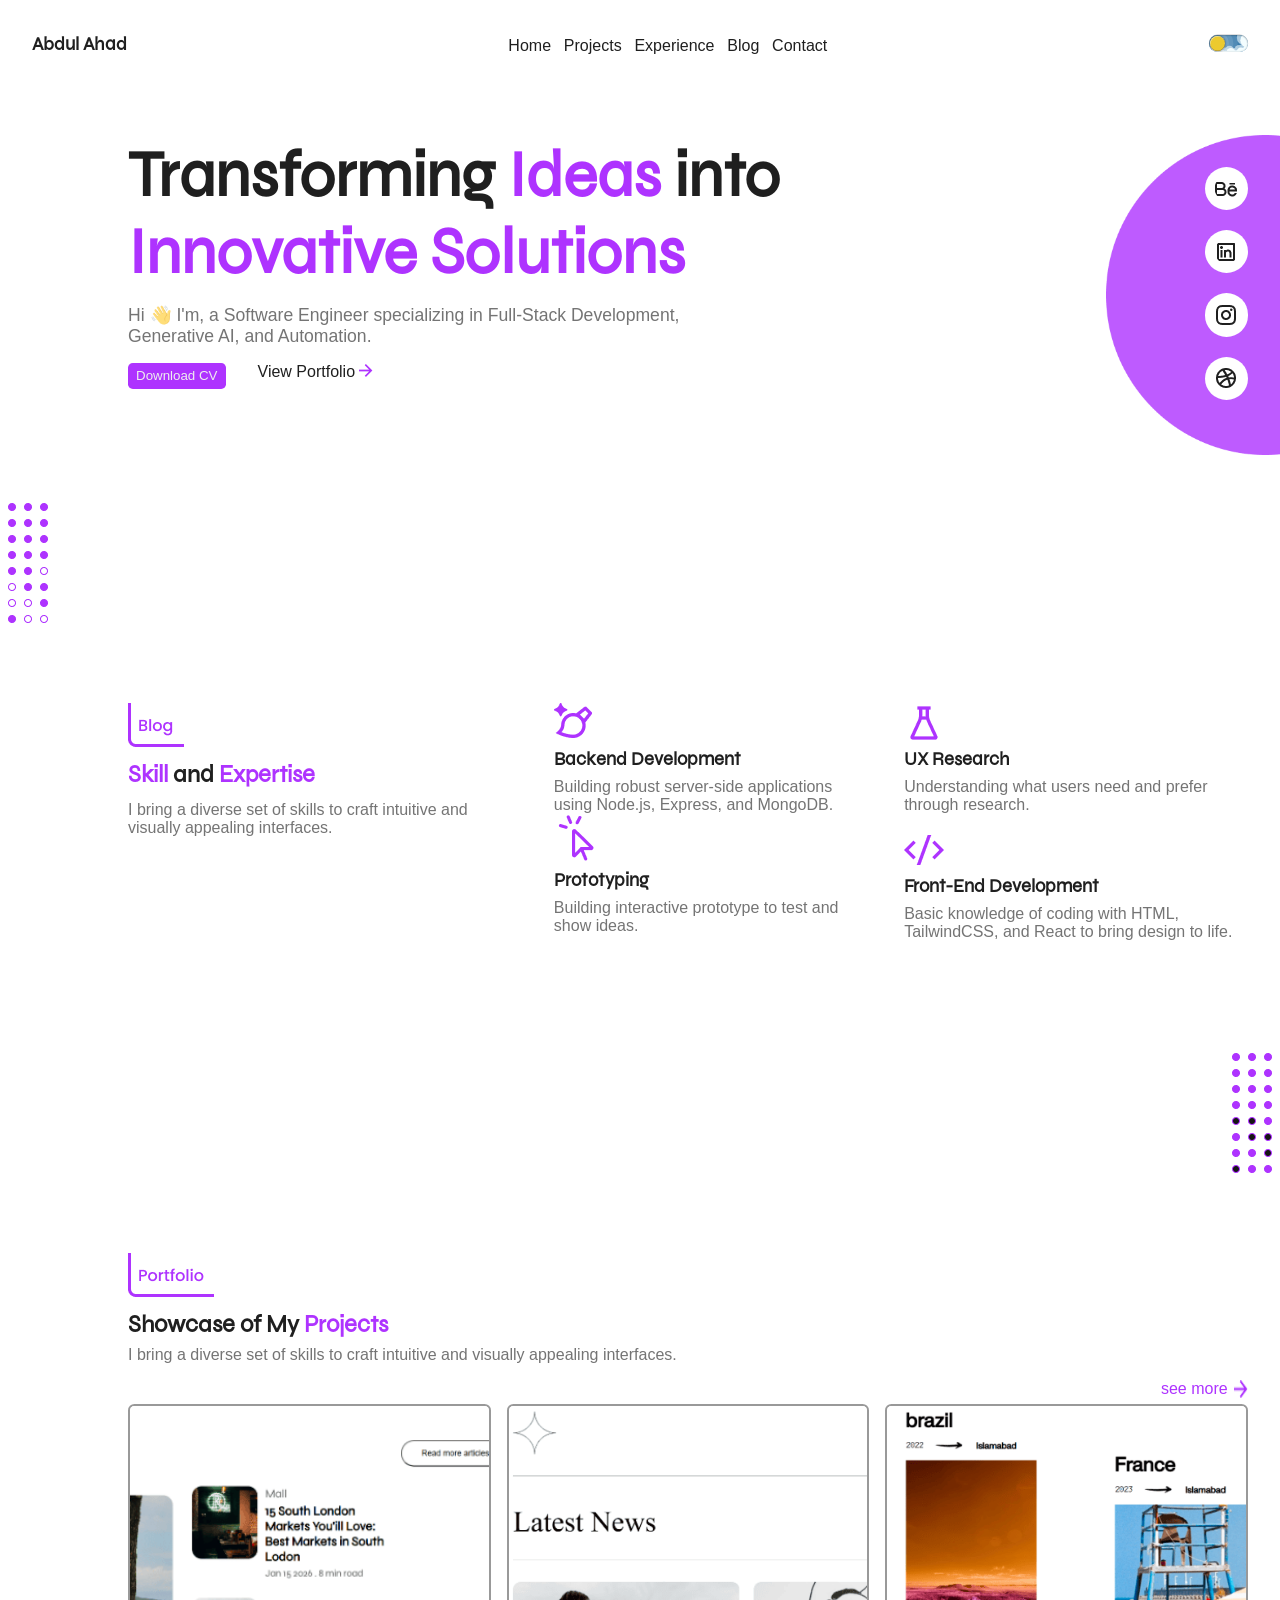
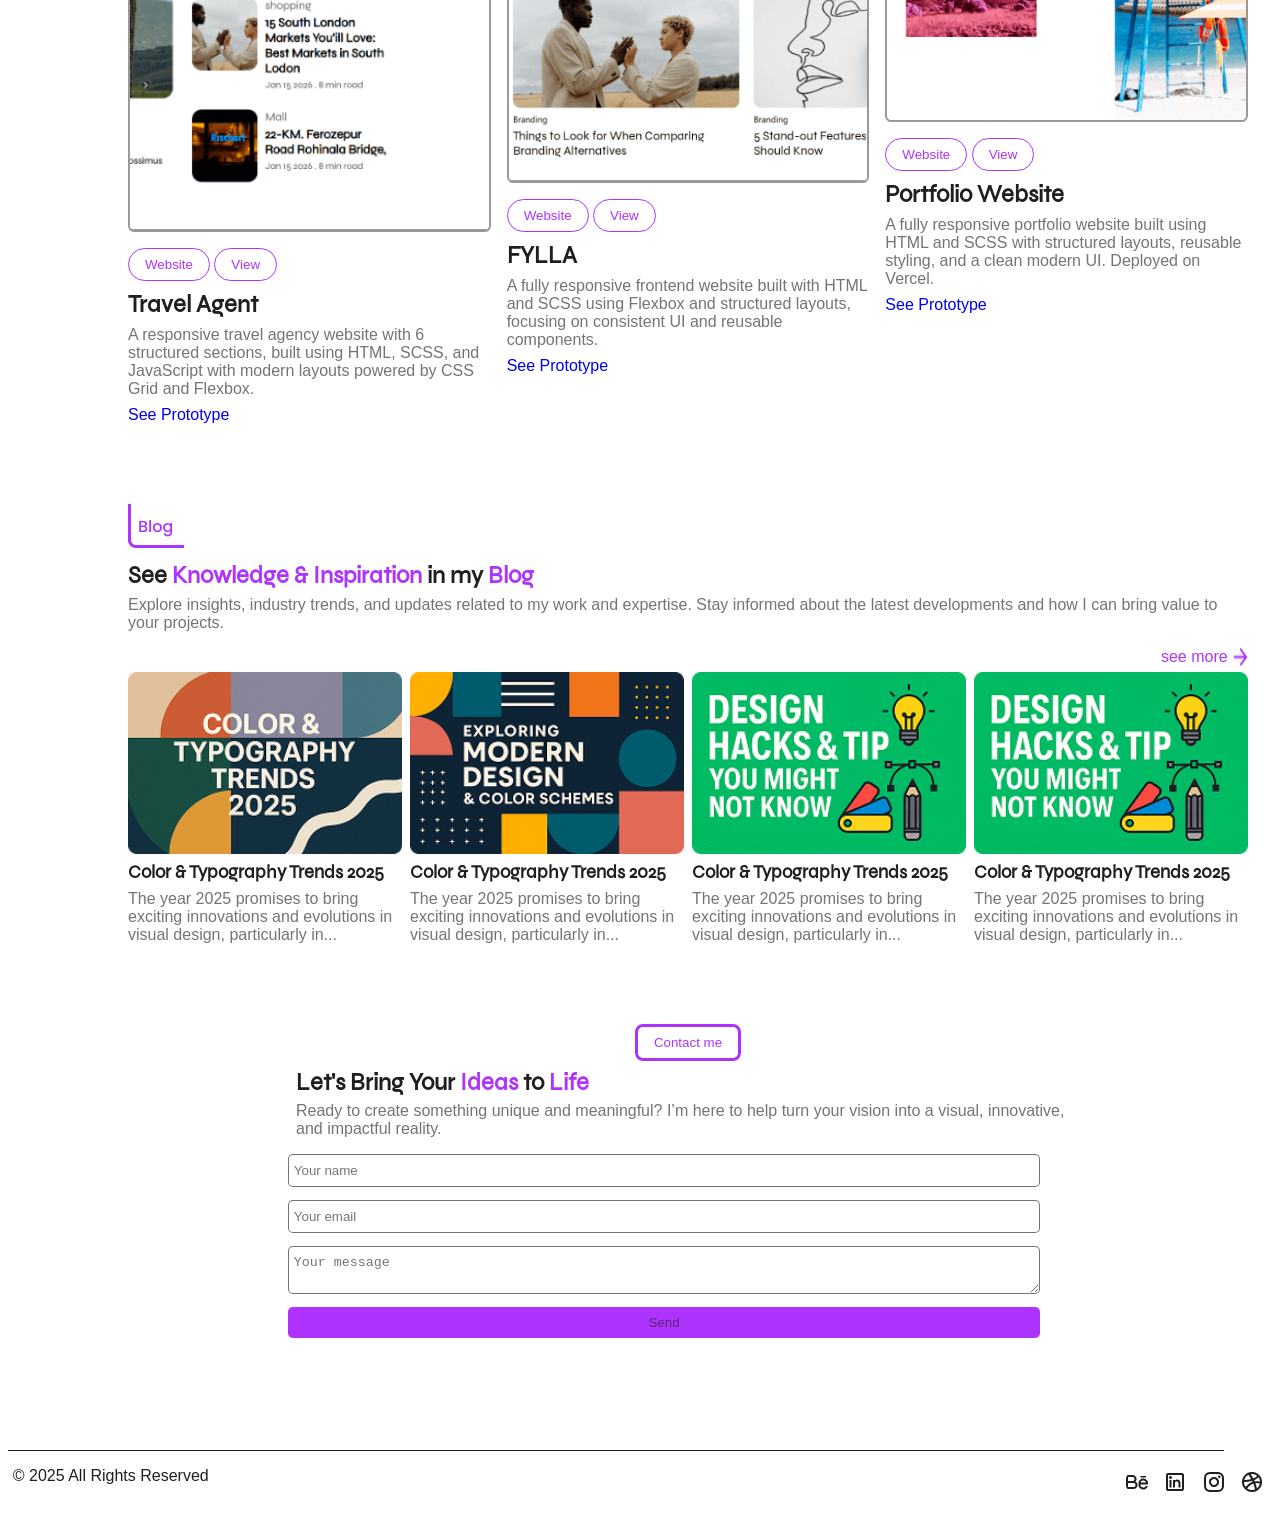
<file: index.html>
<!DOCTYPE html>
    <html lang="en">
    <head>
        <meta charset="UTF-8">
        <meta name="viewport" content="width=device-width, initial-scale=1.0">
        <title>Document</title>
        <link rel="stylesheet" href="./style.css">
    </head>
    <body>
        
        <main>
            <header>

                <h3>Abdul Ahad</h3>
                <!-- dark and light button -->

                <nav id="menu">
                      <a href="#">Home</a>
                      <a href="#section3">Projects</a>
                      <a href="#section2">Experience</a>
                      <a href="#blog">Blog  </a>
                      <a href="#contact">Contact</a>
                  </nav>
                 <div class="last">
                     <label class="theme-switch btn">
                        <input type="checkbox" class="theme-switch__checkbox">
                        <div class="theme-switch__container">
                            <div class="theme-switch__clouds"></div>
                            <div class="theme-switch__stars-container">
                                <svg xmlns="http://www.w3.org/2000/svg" viewBox="0 0 144 55" fill="none">
                                    <path fill-rule="evenodd" clip-rule="evenodd"
                                        d="M135.831 3.00688C135.055 3.85027 134.111 4.29946 133 4.35447C134.111 4.40947 135.055 4.85867 135.831 5.71123C136.607 6.55462 136.996 7.56303 136.996 8.72727C136.996 7.95722 137.172 7.25134 137.525 6.59129C137.886 5.93124 138.372 5.39954 138.98 5.00535C139.598 4.60199 140.268 4.39114 141 4.35447C139.88 4.2903 138.936 3.85027 138.16 3.00688C137.384 2.16348 136.996 1.16425 136.996 0C136.996 1.16425 136.607 2.16348 135.831 3.00688ZM31 23.3545C32.1114 23.2995 33.0551 22.8503 33.8313 22.0069C34.6075 21.1635 34.9956 20.1642 34.9956 19C34.9956 20.1642 35.3837 21.1635 36.1599 22.0069C36.9361 22.8503 37.8798 23.2903 39 23.3545C38.2679 23.3911 37.5976 23.602 36.9802 24.0053C36.3716 24.3995 35.8864 24.9312 35.5248 25.5913C35.172 26.2513 34.9956 26.9572 34.9956 27.7273C34.9956 26.563 34.6075 25.5546 33.8313 24.7112C33.0551 23.8587 32.1114 23.4095 31 23.3545ZM0 36.3545C1.11136 36.2995 2.05513 35.8503 2.83131 35.0069C3.6075 34.1635 3.99559 33.1642 3.99559 32C3.99559 33.1642 4.38368 34.1635 5.15987 35.0069C5.93605 35.8503 6.87982 36.2903 8 36.3545C7.26792 36.3911 6.59757 36.602 5.98015 37.0053C5.37155 37.3995 4.88644 37.9312 4.52481 38.5913C4.172 39.2513 3.99559 39.9572 3.99559 40.7273C3.99559 39.563 3.6075 38.5546 2.83131 37.7112C2.05513 36.8587 1.11136 36.4095 0 36.3545ZM56.8313 24.0069C56.0551 24.8503 55.1114 25.2995 54 25.3545C55.1114 25.4095 56.0551 25.8587 56.8313 26.7112C57.6075 27.5546 57.9956 28.563 57.9956 29.7273C57.9956 28.9572 58.172 28.2513 58.5248 27.5913C58.8864 26.9312 59.3716 26.3995 59.9802 26.0053C60.5976 25.602 61.2679 25.3911 62 25.3545C60.8798 25.2903 59.9361 24.8503 59.1599 24.0069C58.3837 23.1635 57.9956 22.1642 57.9956 21C57.9956 22.1642 57.6075 23.1635 56.8313 24.0069ZM81 25.3545C82.1114 25.2995 83.0551 24.8503 83.8313 24.0069C84.6075 23.1635 84.9956 22.1642 84.9956 21C84.9956 22.1642 85.3837 23.1635 86.1599 24.0069C86.9361 24.8503 87.8798 25.2903 89 25.3545C88.2679 25.3911 87.5976 25.602 86.9802 26.0053C86.3716 26.3995 85.8864 26.9312 85.5248 27.5913C85.172 28.2513 84.9956 28.9572 84.9956 29.7273C84.9956 28.563 84.6075 27.5546 83.8313 26.7112C83.0551 25.8587 82.1114 25.4095 81 25.3545ZM136 36.3545C137.111 36.2995 138.055 35.8503 138.831 35.0069C139.607 34.1635 139.996 33.1642 139.996 32C139.996 33.1642 140.384 34.1635 141.16 35.0069C141.936 35.8503 142.88 36.2903 144 36.3545C143.268 36.3911 142.598 36.602 141.98 37.0053C141.372 37.3995 140.886 37.9312 140.525 38.5913C140.172 39.2513 139.996 39.9572 139.996 40.7273C139.996 39.563 139.607 38.5546 138.831 37.7112C138.055 36.8587 137.111 36.4095 136 36.3545ZM101.831 49.0069C101.055 49.8503 100.111 50.2995 99 50.3545C100.111 50.4095 101.055 50.8587 101.831 51.7112C102.607 52.5546 102.996 53.563 102.996 54.7273C102.996 53.9572 103.172 53.2513 103.525 52.5913C103.886 51.9312 104.372 51.3995 104.98 51.0053C105.598 50.602 106.268 50.3911 107 50.3545C105.88 50.2903 104.936 49.8503 104.16 49.0069C103.384 48.1635 102.996 47.1642 102.996 46C102.996 47.1642 102.607 48.1635 101.831 49.0069Z"
                                        fill="currentColor"></path>
                                </svg>
                            </div>
                            <div class="theme-switch__circle-container">
                                <div class="theme-switch__sun-moon-container">
                                    <div class="theme-switch__moon">
                                        <div class="theme-switch__spot"></div>
                                        <div class="theme-switch__spot"></div>
                                        <div class="theme-switch__spot"></div>
                                    </div>
                                </div>
                            </div>
                        </div>
                    </label>
                    <a  href="#" id="btn">☰</a>

                 </div>
                
            </header>
           
            <!-- <header></header> -->
            <!-- section1 -->
            <section>
                <div class="section1">
                    <div class="left">
                        <h1>Transforming <span>Ideas</span> into <span>Innovative Solutions</span></h1>
                        <p>Hi 👋 I'm, a Software Engineer specializing in Full-Stack Development, Generative AI, and Automation.</p>
                        <div class="two_elem">
                            <a class="special_button" href="./pdf/Abdul_Ahad_Amir_SoftwareEngineer.pdf" download>
                                <button>Download CV</button>
                                </a>
                            <a href="https://abdul-ahad-portfolio365.netlify.app/" target="_blank">View Portfolio  <img src="./images/Vector.png" alt=""></a>
                    </div>
                    </div>
                    <div class="right">
                        <img class="ecplise" src="./images/Ellipse 1.png" alt="">
                        <div class="images">
                            <a href="https://github.com/AbdulAhad365"><img src="./images/behance-line.png" target="_blank" alt=""></a>
                            <a href="https://www.linkedin.com/in/abdulahad365/" target="_blank"><img src="./images/linkedin-box-line 2.png" alt=""></a>
                            <a href="https://www.instagram.com/abdul.ahad365/"><img src="./images/instagram-line 2.png" target="_blank" alt=""></a>
                            <a href="/"><img src="./images/dribbble-line.png" target="_blank" alt=""></a>
                            <!-- <img src="./images/dribbble-line.png" alt=""> -->
                            <!-- <img src="./images/linkedin-box-line 2.png" alt=""> -->
                            <!-- <img src="./images/instagram-line 2.png" alt=""> -->
                        </div>
                    </div>
                    
                </div>
            </section>

            <!-- picture -->
             <div class="img">
                <img src="./images/Frame 45.png" alt="">
             </div>

             <!-- section2 -->
              <section>
                <div class="section2" id="section2">
                    <!-- left -->
                    <div class="left">
                        <img src="./images/blog.png" alt="">
                        <h1><span>Skill</span> and <span>Expertise</span></h1>
                        <p>I bring a diverse set of skills to craft intuitive and visually appealing interfaces.</p>
                    </div>
                    <!-- right -->
                    <div class="right">
                        <div class="left">
                            <div class="elem">
                                 <img src="./images/brush-ai-line.png" alt="">
                                <h3>Backend Development</h3>
                                <p>Building robust server-side applications using Node.js, Express, and MongoDB.</p>
                            </div>
                            <div class="elem">
                                 <img src="./images/Frame.png" alt="">
                                <h3>Prototyping</h3>
                                <p>Building interactive prototype to test and show ideas.</p>
                            </div>
                           
                        </div>
                        <div class="right2">
                            <div class="elem">
                                <img src="./images/flask-line.png" alt="">
                                <h3>UX Research</h3>
                                <p>Understanding what users need and prefer through research.</p>
                            </div>
                            <div class="elem">
                                 <img src="./images/code-s-slash-line.png" alt="">
                                <h3>Front-End Development</h3>
                                <p>Basic knowledge of coding with HTML, TailwindCSS, and React to bring design to life.</p>
                            </div>
                           
                        </div>
                       
                    </div>
                </div>
              </section>

            <!-- picture -->
             <div class="img2">
                <img src="./images/Frame 46.png" alt="">
             </div>

             <!-- section3 -->
              <section>
                <div class="section3" id="section3">
                    <!-- top -->
                    <div class="top">

                        <img src="./images/portfolio.png" alt="">
                        <h1>Showcase of My <span>Projects</span></h1>
                        <p>I bring a diverse set of skills to craft intuitive and visually appealing interfaces.</p>
                    </div>
                    <!-- bottom -->
                     <div class="bottom">
                        <div class="projects">  

                        <!-- proj 1 -->
                        <div class="proj">
                            <img src="./images/sam.png" alt="">
                            <div class="my_button">
                                <button>Website</button>
                                <a href="https://responsive-frontend-fylla.vercel.app/" target="_blank">

                                    <button>View</button>
                                </a>
                            </div>
                            <h1>Travel Agent</h1>
                            <p>A responsive travel agency website with 6 structured sections, built using HTML, SCSS, and JavaScript with modern layouts powered by CSS Grid and Flexbox.</p>
                            <a href="https://responsive-frontend-fylla.vercel.app/" target="_blank">See Prototype</a>
                        </div>

                        <!-- proj 2 -->
                         <div class="proj">
                            <img src="./images/proj2.png" alt="">
                            <div class="my_button">
                                <button>Website</button>
                                <a href="https://travel-agent-responsive-frontend-pr.vercel.app/" target="_blank">

                                    <button>View</button>
                                </a>
                            </div>
                            <h1>FYLLA</h1>
                            <p>A fully responsive frontend website built with HTML and SCSS using Flexbox and structured layouts, focusing on consistent UI and reusable components.</p>
                            <a href="https://travel-agent-responsive-frontend-pr.vercel.app/" target="_blank">See Prototype</a>
                        </div>

                        <!-- proj 3 -->
                          <div class="proj">
                            <img src="./images/proj3_wow.png" alt="">
                            <div class="my_button">
                                <button>Website</button>
                                <a href="https://ahad-portfolio-project.vercel.app/" target="_blank">
                                    <button>View</button>
                                </a>
                            </div>
                            <h1>Portfolio Website</h1>
                            <p>A fully responsive portfolio website built using HTML and SCSS with structured layouts, reusable styling, and a clean modern UI. Deployed on Vercel.</p>
                            <a href="https://ahad-portfolio-project.vercel.app/" target="_blank">See Prototype</a>
                        </div>
                        </div>

                        <div class="see">

                            <a href="./projects.html" class="see_more">see more  <img src="./images/Vector.png" alt=""></a></div>
                        </div>


                     </div>
                </div>
              </section>

              <!-- section4 -->
               <section class="blog" id="blog">
                <div class="section4">
                    <div class="top">
                        <img src="./images/blog.png" alt="">
                        <h1>See <span>Knowledge & Inspiration</span> in my <span>Blog</span></h1>
                        <p>Explore insights, industry trends, and updates related to my work and expertise. Stay informed about the latest developments and how I can bring value to your projects.</p>


                    </div>
                    <div class="bottom">
                        <div class="blogs">
                            <!-- blog 1 -->
                            <div class="blog">
                                <img src="./images/colors.png" alt="">
                                <h3>Color & Typography Trends 2025</h3>
                                <p>The year 2025 promises to bring exciting innovations and evolutions in visual design, particularly in...</p>
                            </div>

                            <!-- blog 2 -->
                            <div class="blog">
                                <img src="./images/thumbnail about Exploring Modern Design & Color Schemes.png" alt="">
                                <h3>Color & Typography Trends 2025</h3>
                                <p>The year 2025 promises to bring exciting innovations and evolutions in visual design, particularly in...</p>
                            </div>

                            <!-- blog 3 -->
                             <div class="blog">
                                <img src="./images/thumbnail about Design Hacks & Tips You Might Not Know.png" alt="">
                                <h3>Color & Typography Trends 2025</h3>
                                <p>The year 2025 promises to bring exciting innovations and evolutions in visual design, particularly in...</p>
                            </div>

                            <!-- blog 4 -->
                            <div class="blog">
                                <img src="./images/thumbnail about Design Hacks & Tips You Might Not Know.png" alt="">
                                <h3>Color & Typography Trends 2025</h3>
                                <p>The year 2025 promises to bring exciting innovations and evolutions in visual design, particularly in...</p>
                            </div>
                        </div>
                        <div class="see">
                            <a href="">see more <img src="./images/Vector.png" alt=""></a>
                        </div>
                    </div>
                </div>
               </section>

               <!-- section 5 -->
                <section id="contact">
                    <div class="section5">
                        <div class="top">
                            <button>Contact me</button>
                            <h1>Let's Bring Your <span>Ideas</span> to <span>Life</span></h1>
                            <p>Ready to create something unique and meaningful? I’m here to help turn your vision into a visual, innovative, and impactful reality.</p>

                        </div>
                        <!-- modify this form HTML and place wherever you want your form -->

                        <form action="https://formspree.io/f/mjgjdzbq" method="POST">   
  
                            <input type="text" name="name" placeholder="Your name" required>

                            <input type="email" name="email" placeholder="Your email" required>

                            <textarea name="message" placeholder="Your message" required></textarea>

                            <button type="submit">Send</button>
                            </form>
                    </div>
                </section>

                <!-- footer -->
                 <footer>
                    <div class="line"></div>
                    <div class="foot">
                        <p>© 2025 All Rights Reserved</p>
                         <div class="images">
                            <a href="https://github.com/AbdulAhad365" target="_blank"><img src="./images/behance-line.png" alt=""></a>
                            <a href="https://www.linkedin.com/in/abdulahad365/" target="_blank"><img src="./images/linkedin-box-line 2.png" alt=""></a>
                            <a href="https://www.instagram.com/abdul.ahad365/" target="_blank"><img src="./images/instagram-line 2.png" alt=""></a>
                            <a href="/" target="_blank"><img src="./images/dribbble-line.png" alt=""></a>
                            <!-- <img src="./images/dribbble-line.png" alt=""> -->
                            <!-- <img src="./images/linkedin-box-line 2.png" alt=""> -->
                            <!-- <img src="./images/instagram-line 2.png" alt=""> -->
                        </div>
                    </div>
                 </footer>
                 <script src="./javascripts/nav_click.js"></script>
        </main>


        <script src="./javascripts/sam.js"></script>
    </body>
    </html>
</file>
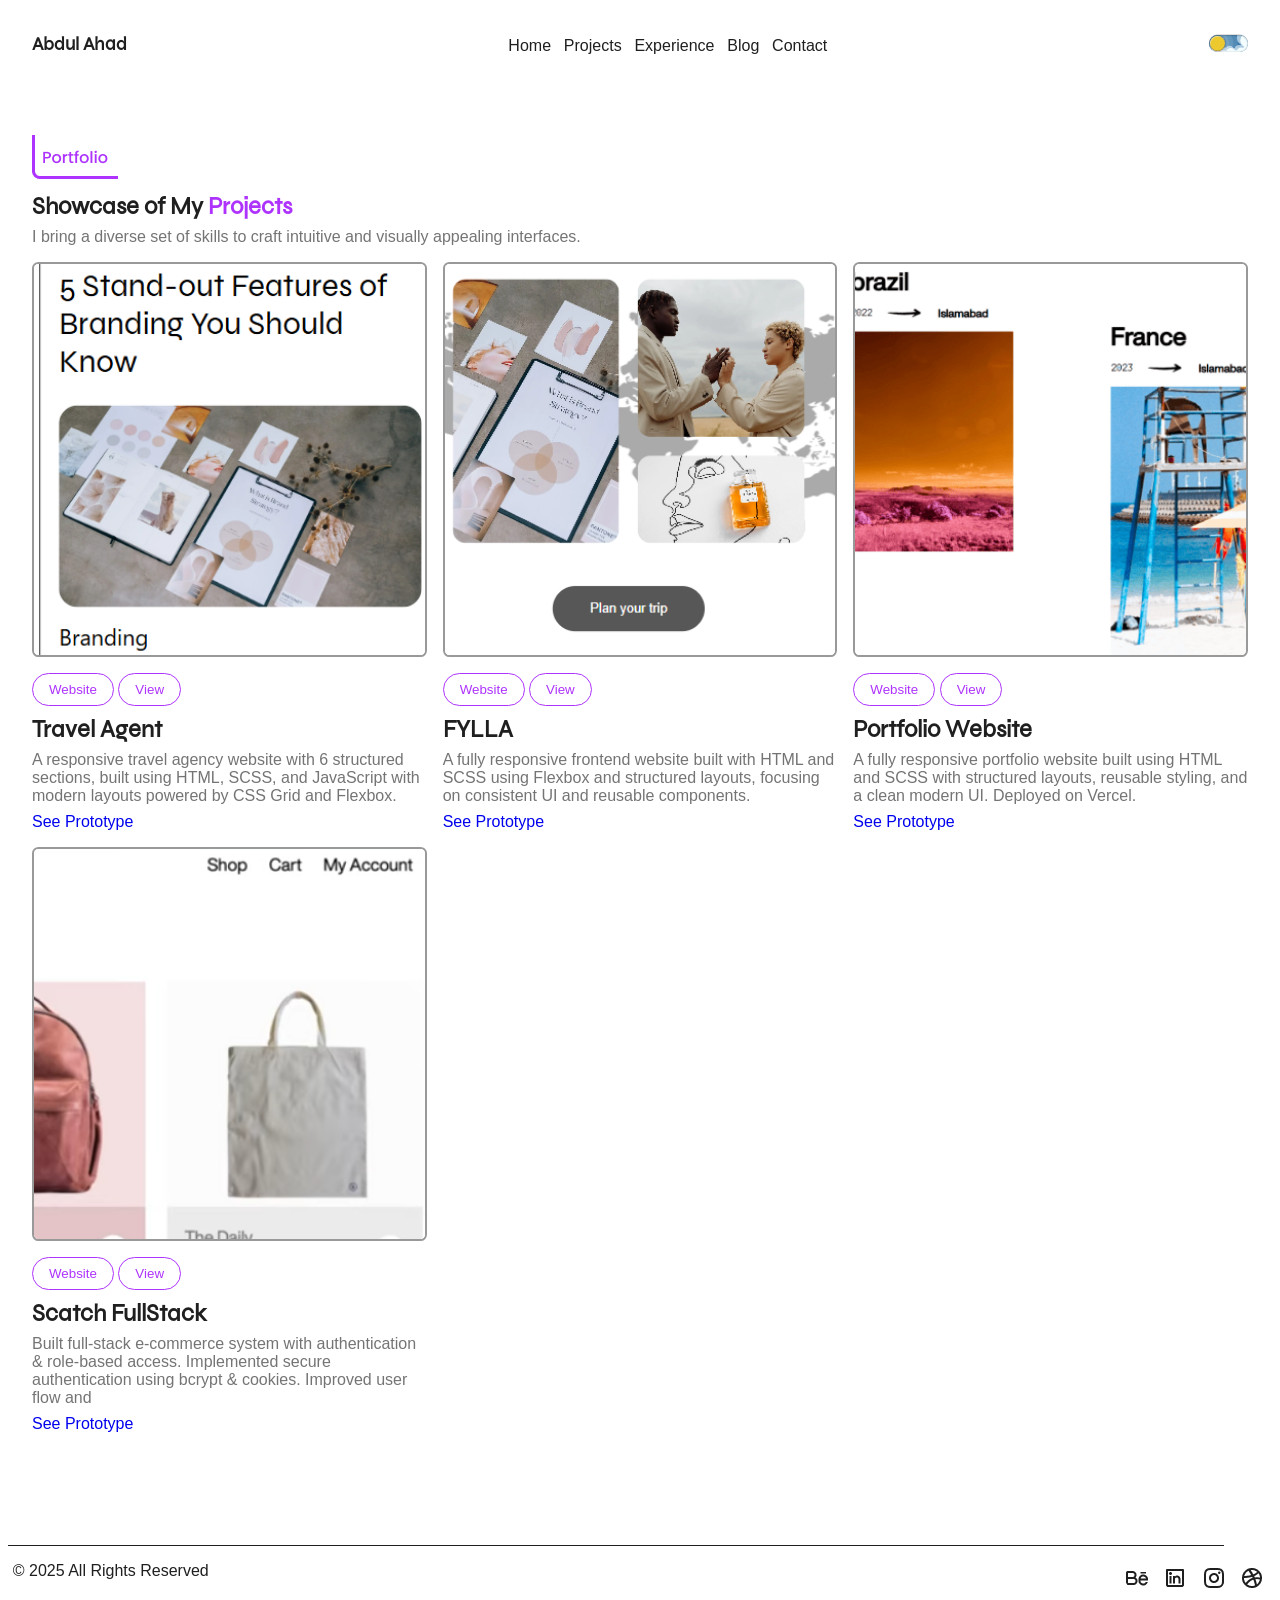
<file: projects.html>
<!DOCTYPE html>
<html lang="en">
<head>
    <meta charset="UTF-8">
    <meta name="viewport" content="width=device-width, initial-scale=1.0">
    <title>Document</title>
    <link rel="stylesheet" href="./style.css">
    <link rel="stylesheet" href="./projects.css">
</head>
<body>



    <main>
           <header>

                <h3>Abdul Ahad</h3>
                <!-- dark and light button -->

                <nav id="menu">
                      <a href="index.html">Home</a>
                      <a href="index.html#section3">Projects</a>
                      <a href="index.html#section2">Experience</a>
                      <a href="index.html#blog">Blog  </a>
                      <a href="index.html#contact">Contact</a>
                  </nav>
                 <div class="last">
                     <label class="theme-switch btn">
                        <input type="checkbox" class="theme-switch__checkbox">
                        <div class="theme-switch__container">
                            <div class="theme-switch__clouds"></div>
                            <div class="theme-switch__stars-container">
                                <svg xmlns="http://www.w3.org/2000/svg" viewBox="0 0 144 55" fill="none">
                                    <path fill-rule="evenodd" clip-rule="evenodd"
                                        d="M135.831 3.00688C135.055 3.85027 134.111 4.29946 133 4.35447C134.111 4.40947 135.055 4.85867 135.831 5.71123C136.607 6.55462 136.996 7.56303 136.996 8.72727C136.996 7.95722 137.172 7.25134 137.525 6.59129C137.886 5.93124 138.372 5.39954 138.98 5.00535C139.598 4.60199 140.268 4.39114 141 4.35447C139.88 4.2903 138.936 3.85027 138.16 3.00688C137.384 2.16348 136.996 1.16425 136.996 0C136.996 1.16425 136.607 2.16348 135.831 3.00688ZM31 23.3545C32.1114 23.2995 33.0551 22.8503 33.8313 22.0069C34.6075 21.1635 34.9956 20.1642 34.9956 19C34.9956 20.1642 35.3837 21.1635 36.1599 22.0069C36.9361 22.8503 37.8798 23.2903 39 23.3545C38.2679 23.3911 37.5976 23.602 36.9802 24.0053C36.3716 24.3995 35.8864 24.9312 35.5248 25.5913C35.172 26.2513 34.9956 26.9572 34.9956 27.7273C34.9956 26.563 34.6075 25.5546 33.8313 24.7112C33.0551 23.8587 32.1114 23.4095 31 23.3545ZM0 36.3545C1.11136 36.2995 2.05513 35.8503 2.83131 35.0069C3.6075 34.1635 3.99559 33.1642 3.99559 32C3.99559 33.1642 4.38368 34.1635 5.15987 35.0069C5.93605 35.8503 6.87982 36.2903 8 36.3545C7.26792 36.3911 6.59757 36.602 5.98015 37.0053C5.37155 37.3995 4.88644 37.9312 4.52481 38.5913C4.172 39.2513 3.99559 39.9572 3.99559 40.7273C3.99559 39.563 3.6075 38.5546 2.83131 37.7112C2.05513 36.8587 1.11136 36.4095 0 36.3545ZM56.8313 24.0069C56.0551 24.8503 55.1114 25.2995 54 25.3545C55.1114 25.4095 56.0551 25.8587 56.8313 26.7112C57.6075 27.5546 57.9956 28.563 57.9956 29.7273C57.9956 28.9572 58.172 28.2513 58.5248 27.5913C58.8864 26.9312 59.3716 26.3995 59.9802 26.0053C60.5976 25.602 61.2679 25.3911 62 25.3545C60.8798 25.2903 59.9361 24.8503 59.1599 24.0069C58.3837 23.1635 57.9956 22.1642 57.9956 21C57.9956 22.1642 57.6075 23.1635 56.8313 24.0069ZM81 25.3545C82.1114 25.2995 83.0551 24.8503 83.8313 24.0069C84.6075 23.1635 84.9956 22.1642 84.9956 21C84.9956 22.1642 85.3837 23.1635 86.1599 24.0069C86.9361 24.8503 87.8798 25.2903 89 25.3545C88.2679 25.3911 87.5976 25.602 86.9802 26.0053C86.3716 26.3995 85.8864 26.9312 85.5248 27.5913C85.172 28.2513 84.9956 28.9572 84.9956 29.7273C84.9956 28.563 84.6075 27.5546 83.8313 26.7112C83.0551 25.8587 82.1114 25.4095 81 25.3545ZM136 36.3545C137.111 36.2995 138.055 35.8503 138.831 35.0069C139.607 34.1635 139.996 33.1642 139.996 32C139.996 33.1642 140.384 34.1635 141.16 35.0069C141.936 35.8503 142.88 36.2903 144 36.3545C143.268 36.3911 142.598 36.602 141.98 37.0053C141.372 37.3995 140.886 37.9312 140.525 38.5913C140.172 39.2513 139.996 39.9572 139.996 40.7273C139.996 39.563 139.607 38.5546 138.831 37.7112C138.055 36.8587 137.111 36.4095 136 36.3545ZM101.831 49.0069C101.055 49.8503 100.111 50.2995 99 50.3545C100.111 50.4095 101.055 50.8587 101.831 51.7112C102.607 52.5546 102.996 53.563 102.996 54.7273C102.996 53.9572 103.172 53.2513 103.525 52.5913C103.886 51.9312 104.372 51.3995 104.98 51.0053C105.598 50.602 106.268 50.3911 107 50.3545C105.88 50.2903 104.936 49.8503 104.16 49.0069C103.384 48.1635 102.996 47.1642 102.996 46C102.996 47.1642 102.607 48.1635 101.831 49.0069Z"
                                        fill="currentColor"></path>
                                </svg>
                            </div>
                            <div class="theme-switch__circle-container">
                                <div class="theme-switch__sun-moon-container">
                                    <div class="theme-switch__moon">
                                        <div class="theme-switch__spot"></div>
                                        <div class="theme-switch__spot"></div>
                                        <div class="theme-switch__spot"></div>
                                    </div>
                                </div>
                            </div>
                        </div>
                    </label>
                    <a  href="#" id="btn">☰</a>

                 </div>
                
            </header>

            <!-- section -->
            <section>
                <div class="sectionwow" id="section3">
                    <!-- top -->
                    <div class="top">

                        <img src="./images/portfolio.png" alt="">
                        <h1>Showcase of My <span>Projects</span></h1>
                        <p>I bring a diverse set of skills to craft intuitive and visually appealing interfaces.</p>
                    </div>
                    <!-- bottom -->
                     <div class="bottom">
                        <div class="projects">  

                        <!-- proj 1 -->
                        <div class="proj">
                            <img src="./projects_imges/p3.png" alt="">
                            <div class="my_button">
                                <button>Website</button>
                                <a href="https://responsive-frontend-fylla.vercel.app/" target="_blank">

                                    <button>View</button>
                                </a>
                            </div>
                            <h1>Travel Agent</h1>
                            <p>A responsive travel agency website with 6 structured sections, built using HTML, SCSS, and JavaScript with modern layouts powered by CSS Grid and Flexbox.</p>
                            <a href="https://responsive-frontend-fylla.vercel.app/" target="_blank">See Prototype</a>
                        </div>

                        <!-- proj 2 -->
                         <div class="proj">
                            <img src="./projects_imges/p1.png" alt="">
                            <div class="my_button">
                                <button>Website</button>
                                <a href="https://travel-agent-responsive-frontend-pr.vercel.app/" target="_blank">

                                    <button>View</button>
                                </a>
                            </div>
                            <h1>FYLLA</h1>
                            <p>A fully responsive frontend website built with HTML and SCSS using Flexbox and structured layouts, focusing on consistent UI and reusable components.</p>
                            <a href="https://travel-agent-responsive-frontend-pr.vercel.app/" target="_blank">See Prototype</a>
                        </div>

                        <!-- proj 3 -->
                          <div class="proj">
                            <img src="./images/proj3_wow.png" alt="">
                            <div class="my_button">
                                <button>Website</button>
                                <a href="https://ahad-portfolio-project.vercel.app/" target="_blank">
                                    <button>View</button>
                                </a>
                            </div>
                            <h1>Portfolio Website</h1>
                            <p>A fully responsive portfolio website built using HTML and SCSS with structured layouts, reusable styling, and a clean modern UI. Deployed on Vercel.</p>
                            <a href="https://ahad-portfolio-project.vercel.app/" target="_blank">See Prototype</a>
                        </div>

                        <!-- proj 4 -->
                          <div class="proj">
                            <img src="./projects_imges/p.png" alt="">
                            <div class="my_button">
                                <button>Website</button>
                                <a href="https://ahad-portfolio-project.vercel.app/" target="_blank">
                                    <button>View</button>
                                </a>
                            </div>
                            <h1>Scatch FullStack </h1>
                            <p>Built full-stack e-commerce system with authentication & role-based access. Implemented secure authentication using bcrypt & cookies. Improved user flow and </p>
                            <a href="https://github.com/AbdulAhad365/Scatch_Full_Stack_Project" target="_blank">See Prototype</a>
                        </div>



                        </div>

                        <!-- <div class="see">

                            <a href="./projects.html" class="see_more">see more  <img src="./images/Vector.png" alt=""></a></div>
                        </div> -->


                     </div>
                </div>
              </section>
            <!-- footer -->
                 <footer>
                    <div class="line"></div>
                    <div class="foot">
                        <p>© 2025 All Rights Reserved</p>
                         <div class="images">
                            <a href="https://github.com/AbdulAhad365" target="_blank"><img src="./images/behance-line.png" alt=""></a>
                            <a href="https://www.linkedin.com/in/abdulahad365/" target="_blank"><img src="./images/linkedin-box-line 2.png" alt=""></a>
                            <a href="https://www.instagram.com/abdul.ahad365/" target="_blank"><img src="./images/instagram-line 2.png" alt=""></a>
                            <a href="/" target="_blank"><img src="./images/dribbble-line.png" alt=""></a>
                            <!-- <img src="./images/dribbble-line.png" alt=""> -->
                            <!-- <img src="./images/linkedin-box-line 2.png" alt=""> -->
                            <!-- <img src="./images/instagram-line 2.png" alt=""> -->
                        </div>
                    </div>
                 </footer>
                 <script src="./javascripts/nav_click.js"></script>

    </main>
            <script src="./javascripts/sam.js"></script>

</body>
</html>
</file>
<file: style.css>
@font-face {
  font-family: "syne";
  src: url("./fonts/syne-font-family/Syne-Regular-BF642e31d3934f5.otf");
}
@font-face {
  font-family: "roboto_thin";
  src: url("./fonts/roboto-mono/RobotoMono-Regular.ttf");
}
* {
  padding: 0;
  margin: 0;
  box-sizing: border-box;
}

body, html {
  width: 100%;
  height: 100%;
}

:root {
  --bg-color:#FFFFFF;
  --text-color:#1F1F1F;
  --text-purple:#AE33FF;
  --text-white-black:#1f1f1f;
  --text-black-white-opposite:#FFFFFF;
  --text-white-black-lite:#1f1f1f9e;
}

body.dark {
  --bg-color:#111;
  --text-color:#eee;
  --text-purple:#ad33ffa1;
  --text-white-black:#FFFFFF;
  --text-black-white-opposite:#111;
  --text-white-black-lite:#eee;
}

body {
  background-color: var(--bg-color);
  color: var(--text-color);
  font-family: "Gill Sans", "Gill Sans MT", Calibri, "Trebuchet MS", sans-serif;
}
body h1 {
  font-family: "syne";
}
body h3 {
  font-family: "syne";
}

.theme-switch {
  --toggle-size: 7px;
  --container-width: 5.625em;
  --container-height: 2.5em;
  --container-radius: 6.25em;
  --container-light-bg: #3D7EAE;
  --container-night-bg: #1D1F2C;
  --circle-container-diameter: 3.375em;
  --sun-moon-diameter: 2.125em;
  --sun-bg: #ECCA2F;
  --moon-bg: #C4C9D1;
  --spot-color: #959DB1;
  --circle-container-offset: calc((var(--circle-container-diameter) - var(--container-height)) / 2 * -1);
  --stars-color: #fff;
  --clouds-color: #F3FDFF;
  --back-clouds-color: #AACADF;
  --transition: .5s cubic-bezier(0, -0.02, 0.4, 1.25);
  --circle-transition: .3s cubic-bezier(0, -0.02, 0.35, 1.17);
}

.theme-switch,
.theme-switch *,
.theme-switch *::before,
.theme-switch *::after {
  box-sizing: border-box;
  margin: 0;
  padding: 0;
  font-size: var(--toggle-size);
}

.theme-switch__container {
  width: var(--container-width);
  height: var(--container-height);
  background-color: var(--container-light-bg);
  border-radius: var(--container-radius);
  overflow: hidden;
  cursor: pointer;
  box-shadow: 0em -0.062em 0.062em rgba(0, 0, 0, 0.25), 0em 0.062em 0.125em rgba(255, 255, 255, 0.94);
  transition: var(--transition);
  position: relative;
}

.theme-switch__container::before {
  content: "";
  position: absolute;
  z-index: 1;
  inset: 0;
  box-shadow: 0em 0.05em 0.187em rgba(0, 0, 0, 0.25) inset, 0em 0.05em 0.187em rgba(0, 0, 0, 0.25) inset;
  border-radius: var(--container-radius);
}

.theme-switch__checkbox {
  display: none;
}

.theme-switch__circle-container {
  width: var(--circle-container-diameter);
  height: var(--circle-container-diameter);
  background-color: rgba(255, 255, 255, 0.1);
  position: absolute;
  left: var(--circle-container-offset);
  top: var(--circle-container-offset);
  border-radius: var(--container-radius);
  box-shadow: inset 0 0 0 3.375em rgba(255, 255, 255, 0.1), inset 0 0 0 3.375em rgba(255, 255, 255, 0.1), 0 0 0 0.625em rgba(255, 255, 255, 0.1), 0 0 0 1.25em rgba(255, 255, 255, 0.1);
  display: flex;
  transition: var(--circle-transition);
  pointer-events: none;
}

.theme-switch__sun-moon-container {
  pointer-events: auto;
  position: relative;
  z-index: 2;
  width: var(--sun-moon-diameter);
  height: var(--sun-moon-diameter);
  margin: auto;
  border-radius: var(--container-radius);
  background-color: var(--sun-bg);
  box-shadow: 0.062em 0.062em 0.062em 0em rgba(254, 255, 239, 0.61) inset, 0em -0.062em 0.062em 0em #a1872a inset;
  filter: drop-shadow(0.062em 0.125em 0.125em rgba(0, 0, 0, 0.25)) drop-shadow(0em 0.062em 0.125em rgba(0, 0, 0, 0.25));
  overflow: hidden;
  transition: var(--transition);
}

.theme-switch__moon {
  transform: translateX(100%);
  width: 100%;
  height: 100%;
  background-color: var(--moon-bg);
  border-radius: inherit;
  box-shadow: 0.062em 0.062em 0.062em 0em rgba(254, 255, 239, 0.61) inset, 0em -0.062em 0.062em 0em #969696 inset;
  transition: var(--transition);
  position: relative;
}

.theme-switch__spot {
  position: absolute;
  top: 0.75em;
  left: 0.312em;
  width: 0.75em;
  height: 0.75em;
  border-radius: var(--container-radius);
  background-color: var(--spot-color);
  box-shadow: 0em 0.0312em 0.062em rgba(0, 0, 0, 0.25) inset;
}

.theme-switch__spot:nth-of-type(2) {
  width: 0.375em;
  height: 0.375em;
  top: 0.937em;
  left: 1.375em;
}

.theme-switch__spot:nth-last-of-type(3) {
  width: 0.25em;
  height: 0.25em;
  top: 0.312em;
  left: 0.812em;
}

.theme-switch__clouds {
  width: 1.25em;
  height: 1.25em;
  background-color: var(--clouds-color);
  border-radius: var(--container-radius);
  position: absolute;
  bottom: -0.625em;
  left: 0.312em;
  box-shadow: 0.937em 0.312em var(--clouds-color), -0.312em -0.312em var(--back-clouds-color), 1.437em 0.375em var(--clouds-color), 0.5em -0.125em var(--back-clouds-color), 2.187em 0 var(--clouds-color), 1.25em -0.062em var(--back-clouds-color), 2.937em 0.312em var(--clouds-color), 2em -0.312em var(--back-clouds-color), 3.625em -0.062em var(--clouds-color), 2.625em 0em var(--back-clouds-color), 4.5em -0.312em var(--clouds-color), 3.375em -0.437em var(--back-clouds-color), 4.625em -1.75em 0 0.437em var(--clouds-color), 4em -0.625em var(--back-clouds-color), 4.125em -2.125em 0 0.437em var(--back-clouds-color);
  transition: 0.5s cubic-bezier(0, -0.02, 0.4, 1.25);
}

.theme-switch__stars-container {
  position: absolute;
  color: var(--stars-color);
  top: -100%;
  left: 0.312em;
  width: 2.75em;
  height: auto;
  transition: var(--transition);
}

/* actions */
.theme-switch__checkbox:checked + .theme-switch__container {
  background-color: var(--container-night-bg);
}

.theme-switch__checkbox:checked + .theme-switch__container .theme-switch__circle-container {
  left: calc(100% - var(--circle-container-offset) - var(--circle-container-diameter));
}

.theme-switch__checkbox:checked + .theme-switch__container .theme-switch__circle-container:hover {
  left: calc(100% - var(--circle-container-offset) - var(--circle-container-diameter) - 0.187em);
}

.theme-switch__circle-container:hover {
  left: calc(var(--circle-container-offset) + 0.187em);
}

.theme-switch__checkbox:checked + .theme-switch__container .theme-switch__moon {
  transform: translate(0);
}

.theme-switch__checkbox:checked + .theme-switch__container .theme-switch__clouds {
  bottom: -4.062em;
}

.theme-switch__checkbox:checked + .theme-switch__container .theme-switch__stars-container {
  top: 50%;
  transform: translateY(-50%);
}

main {
  display: flex;
  flex-direction: column;
  gap: 3rem;
}

header {
  position: relative;
  padding: 0 2rem;
  padding-top: 2rem;
  display: flex;
  justify-content: space-between;
  align-items: center;
}
header h3 {
  font-family: "syne";
}
header nav {
  display: none;
}
header nav a {
  margin-top: 0.3rem;
  text-decoration: none;
  color: var(--text-black-white-opposite);
  cursor: pointer;
}
header nav.show {
  width: 82%;
  margin-top: 1rem;
  font-family: "syne";
  display: flex;
  gap: 0.7rem;
  padding: 0 0.4rem;
  position: absolute;
  flex-direction: column;
  top: 0;
  margin-top: 5rem;
  height: 12rem;
  background-color: var(--text-white-black);
  border-radius: 0.2rem;
}
header .last {
  display: flex;
  align-items: center;
  gap: 1rem;
}
header .last a {
  text-decoration: none;
  font-size: clamp(1.9rem, 2vh, 2.1rem);
  color: #AE33FF;
}

section {
  margin-top: 0 !important;
}
section .section1 {
  display: flex;
  flex-direction: column;
  gap: 1rem;
}
section .section1 .left {
  display: flex;
  flex-direction: column;
  gap: 1rem;
}
section .section1 .left h1 {
  color: var(--text-white-black);
  width: 60%;
  font-size: clamp(2.2rem, 2vw, 2.5rem);
}
section .section1 .left h1 span {
  color: var(--text-purple);
}
section .section1 .left p {
  width: 60%;
  font-size: clamp(1.1rem, 2vw, 1.3rem);
  color: var(--text-white-black-lite);
  font-family: "Gill Sans", "Gill Sans MT", Calibri, "Trebuchet MS", sans-serif;
}
section .section1 .left .two_elem {
  display: flex;
  gap: 2rem;
  justify-content: start;
  align-items: start;
}
section .section1 .left .two_elem .special_button button {
  cursor: pointer;
  background-color: #AE33FF;
  color: #eee;
  padding: 0.4em 0.5rem;
  border-radius: 0.3rem;
  border: none;
}
section .section1 .left .two_elem a {
  text-decoration: none;
  color: var(--text-white-black);
}
section .section1 .right .ecplise {
  display: none;
}
section .section1 .right .images {
  display: flex;
  gap: 1rem;
}
section .section1 .right .images img {
  background-color: white;
  padding: 0.6rem;
  border-radius: 50%;
}

.img img {
  display: none;
}

section {
  padding: 0 2rem;
}
section .section2 {
  display: flex;
  flex-direction: column;
  gap: 2rem;
  color: var(--text-white-black-lite);
}
section .section2 .left h1 {
  color: var(--text-white-black);
  margin-top: 0.5rem;
  margin-bottom: 0.8rem;
}
section .section2 .left h1 span {
  color: #AE33FF;
}
section .section2 .right {
  display: flex;
  gap: 2rem;
  width: 80%;
}
section .section2 .right .right2 {
  display: flex;
  flex-direction: column;
  gap: 1rem;
}
section .section2 .right .right2 .elem h3 {
  color: var(--text-white-black);
  margin-bottom: 0.5rem;
}
section .section2 .right .left .elem h3 {
  color: var(--text-white-black);
  margin-bottom: 0.5rem;
}

.img2 img {
  display: none;
}

section {
  margin-top: 2rem !important;
  padding: 0 2rem;
  color: var(--text-white-black-lite);
}
section .section3 {
  display: flex;
  flex-direction: column;
  gap: 1rem;
}
section .section3 .top h1 {
  color: var(--text-white-black);
  margin-top: 0.5rem;
}
section .section3 .top h1 span {
  color: #AE33FF;
}
section .section3 .top p {
  margin-top: 0.5rem;
}
section .section3 .bottom .projects .proj {
  display: flex;
  flex-direction: column;
  gap: 0.5rem;
}
section .section3 .bottom .projects .proj .my_button {
  margin-top: 0.5rem;
}
section .section3 .bottom .projects .proj .my_button button {
  padding: 0.5rem 1rem;
  background-color: var(--text-black-white-opposite);
  border: 1px solid #AE33FF;
  color: #AE33FF;
  border-radius: 1.5rem;
}
section .section3 .bottom .projects .proj h1 {
  color: var(--text-white-black);
}
section .section3 .bottom .projects .proj a {
  text-decoration: none;
}
section .section3 .bottom .see_more {
  text-decoration: none;
  display: flex;
  justify-content: flex-end;
  color: #AE33FF;
  gap: 0.4rem;
}

section {
  margin-top: 2rem !important;
}
section .section4 {
  display: flex;
  flex-direction: column;
  gap: 1rem;
}
section .section4 .top h1 {
  margin-top: 0.5rem;
  color: var(--text-white-black);
}
section .section4 .top h1 span {
  color: #AE33FF;
}
section .section4 .top p {
  margin-top: 0.4rem;
}
section .section4 .bottom {
  display: flex;
  flex-direction: column;
  gap: 0.4rem;
}
section .section4 .bottom .blogs {
  display: flex;
  flex-direction: column;
  gap: 1rem;
}
section .section4 .bottom .blogs .blog {
  display: flex;
  flex-direction: column;
  gap: 0.5rem;
}
section .section4 .bottom .see a {
  text-decoration: none;
  color: #AE33FF;
  display: flex;
  justify-content: end;
  gap: 0.4rem;
}

section {
  width: 100%;
  margin-top: 6em;
}
section .section5 {
  width: 100%;
  display: flex;
  flex-direction: column;
  gap: 1rem;
}
section .section5 .top {
  display: flex;
  flex-direction: column;
  align-items: center;
  gap: 0.4rem;
}
section .section5 .top button {
  width: -moz-fit-content;
  width: fit-content;
  padding: 0.5rem 1rem;
  background-color: var(--text-black-white-opposite);
  border: none;
  border: 3px solid #AE33FF;
  color: #AE33FF;
  border-radius: 0.5rem;
}
section .section5 .top h1 {
  width: 70%;
  color: var(--text-white-black);
}
section .section5 .top h1 span {
  color: #AE33FF;
}
section .section5 .top p {
  width: 70%;
}
section .section5 form {
  display: flex;
  flex-direction: column;
  gap: 0.8rem;
}
section .section5 form input {
  border: none;
  border: 1px solid var(--text-white-black-lite);
  background-color: var(--text-black-white-opposite);
  color: var(--text-white-black-lite);
  border-radius: 0.3rem;
  padding: 0.5rem 0.3rem;
}
section .section5 form textarea {
  border: none;
  border: 1px solid var(--text-white-black-lite);
  background-color: var(--text-black-white-opposite);
  color: var(--text-white-black-lite);
  border-radius: 0.3rem;
  padding: 0.5rem 0.3rem;
}
section .section5 form button {
  padding: 0.5rem 1rem;
  border: none;
  border-radius: 0.3rem;
  background-color: #AE33FF;
  color: var(--text-white-black-lite);
}

footer {
  margin-top: 4rem;
}
footer .line {
  margin: 0 0.5rem;
  width: 95%;
  height: 1px;
  background-color: var(--text-white-black);
}
footer .foot {
  margin: 1rem 0.8rem;
  display: flex;
  flex-direction: row;
  justify-content: space-between;
}
footer .foot .images {
  display: flex;
  gap: 0.5rem;
}
footer .foot .images a img {
  background-color: white;
  border-radius: 50%;
  padding: 0.2rem;
}

@media (min-width: 768px) {
  header nav {
    display: flex;
    gap: 0.8rem;
  }
  header nav a {
    color: var(--text-white-black);
  }
  header nav a:hover {
    transition: all 0.1s ease;
    text-decoration: underline;
    text-decoration-thickness: 1px;
    text-underline-offset: 4px;
    font-weight: 600;
  }
  header .last a {
    display: none;
  }
  section .section1 {
    flex-direction: row;
  }
  section .section1 .left h1 {
    width: 60%;
    font-size: clamp(4rem, 2vw, 4.3rem);
  }
  section .section1 .left p {
    font-size: clamp(0.9rem, 2vw, 1.1rem);
  }
  section .section1 .right {
    position: relative;
    height: 24rem;
  }
  section .section1 .right .ecplise {
    display: block;
    position: absolute;
    right: -100%;
    height: 100%;
    opacity: 0.8;
  }
  section .section1 .right .images {
    margin-top: 2rem;
    flex-direction: column;
  }
  section .section1 .right .images a {
    z-index: 1;
  }
  section .section2 {
    flex-direction: row;
    gap: 3rem;
  }
  section .section2 .right {
    width: 100%;
  }

  
  section .section3 .bottom {
    width: 100%;
    display: flex;
    flex-direction: column-reverse;
    gap: 0.4rem;
  }
  section .section3 .bottom .projects {
    display: flex;
    gap: 1rem;
    height: 100%;
  }
  section .section3 .bottom .projects .proj {
    width: 33%;
  }
  section .section3 .bottom .projects .proj img {
    width: 100%;
    height: 1/1;
    border: 2px solid rgba(0, 0, 0, 0.4);
    border-radius: 0.4rem;
    -o-object-fit: cover;
       object-fit: cover;
  }
  section .section3 .bottom .projects .proj .my_button a button:hover {
    background-color: rgb(219, 203, 203);
  }
  section .section4 .bottom {
    display: flex;
    flex-direction: column-reverse;
    gap: 0.4rem;
  }
  section .section4 .bottom .blogs {
    flex-direction: row;
    width: 100%;
    gap: 0.5rem;
  }
  section .section4 .bottom .blogs .blog {
    width: 25%;
    display: flex;
    flex-direction: column;
    gap: 0.4rem;
  }
  section .section4 .bottom .blogs .blog h3 {
    color: var(--text-white-black);
  }
  section .section5 form {
    margin-left: 8rem;
    margin-right: 8rem;
  }
}
@media (min-width: 1024px) {
  section {
    padding-left: 8rem;
    overflow: hidden;
  }
  section .section1 {
    flex-direction: row;
  }
  section .section1 .left h1 {
    width: 80%;
    font-size: clamp(4rem, 2vw, 4.3rem);
  }
  section .section1 .left p {
    font-size: clamp(0.9rem, 2vw, 1.1rem);
  }
  section .section1 .right {
    position: relative;
    height: 20rem;
  }
  section .section1 .right .ecplise {
    display: block;
    position: absolute;
    right: -100%;
    height: 100%;
    opacity: 0.8;
  }
  section .section1 .right .images {
    margin-top: 2rem;
    flex-direction: column;
  }
  section .section1 .right .images a {
    z-index: 1;
  }
  .img {
    padding: 0 0.5rem;
  }
  .img img {
    display: block;
  }
  section .section2 .right {
    width: 90%;
  }
  .img2 {
    margin-top: 4rem;
    display: flex;
    justify-content: flex-end;
  }
  .img2 img {
    display: block;
  }
  section .section5 form {
    margin-left: 10rem;
    margin-right: 13rem;
  }
}/*# sourceMappingURL=style.css.map */
</file>
<file: projects.css>
section {
  margin-top: 2rem !important;
  padding: 0 2rem;
  color: var(--text-white-black-lite);
}
section .sectionwow {
  display: flex;
  flex-direction: column;
  gap: 1rem;
}
section .sectionwow .top h1 {
  color: var(--text-white-black);
  margin-top: 0.5rem;
}
section .sectionwow .top h1 span {
  color: #AE33FF;
}
section .sectionwow .top p {
  margin-top: 0.5rem;
}
section .sectionwow .bottom .projects .proj {
  display: flex;
  flex-direction: column;
  gap: 0.5rem;
}
section .sectionwow .bottom .projects .proj .my_button {
  margin-top: 0.5rem;
}
section .sectionwow .bottom .projects .proj .my_button button {
  padding: 0.5rem 1rem;
  background-color: var(--text-black-white-opposite);
  border: 1px solid #AE33FF;
  color: #AE33FF;
  border-radius: 1.5rem;
}
section .sectionwow .bottom .projects .proj h1 {
  color: var(--text-white-black);
}
section .sectionwow .bottom .projects .proj a {
  text-decoration: none;
}
section .sectionwow .bottom .see_more {
  text-decoration: none;
  display: flex;
  justify-content: flex-end;
  color: #AE33FF;
  gap: 0.4rem;
}

@media (min-width: 768px) {

  section .sectionwow .bottom {
    width: 100%;
    display: flex;
    flex-direction: column-reverse;
    gap: 0.4rem;
  }

  section .sectionwow .bottom .projects {
    display: grid;
    grid-template-columns: repeat(3, 1fr); /* 👈 3 per row */
    gap: 1rem;
  }

  section .sectionwow .bottom .projects .proj img {
    width: 100%;
    aspect-ratio: 1 / 1; /* 👈 fix image ratio */
    border: 2px solid rgba(0, 0, 0, 0.4);
    border-radius: 0.4rem;
    object-fit: cover;
  }
}
</file>
